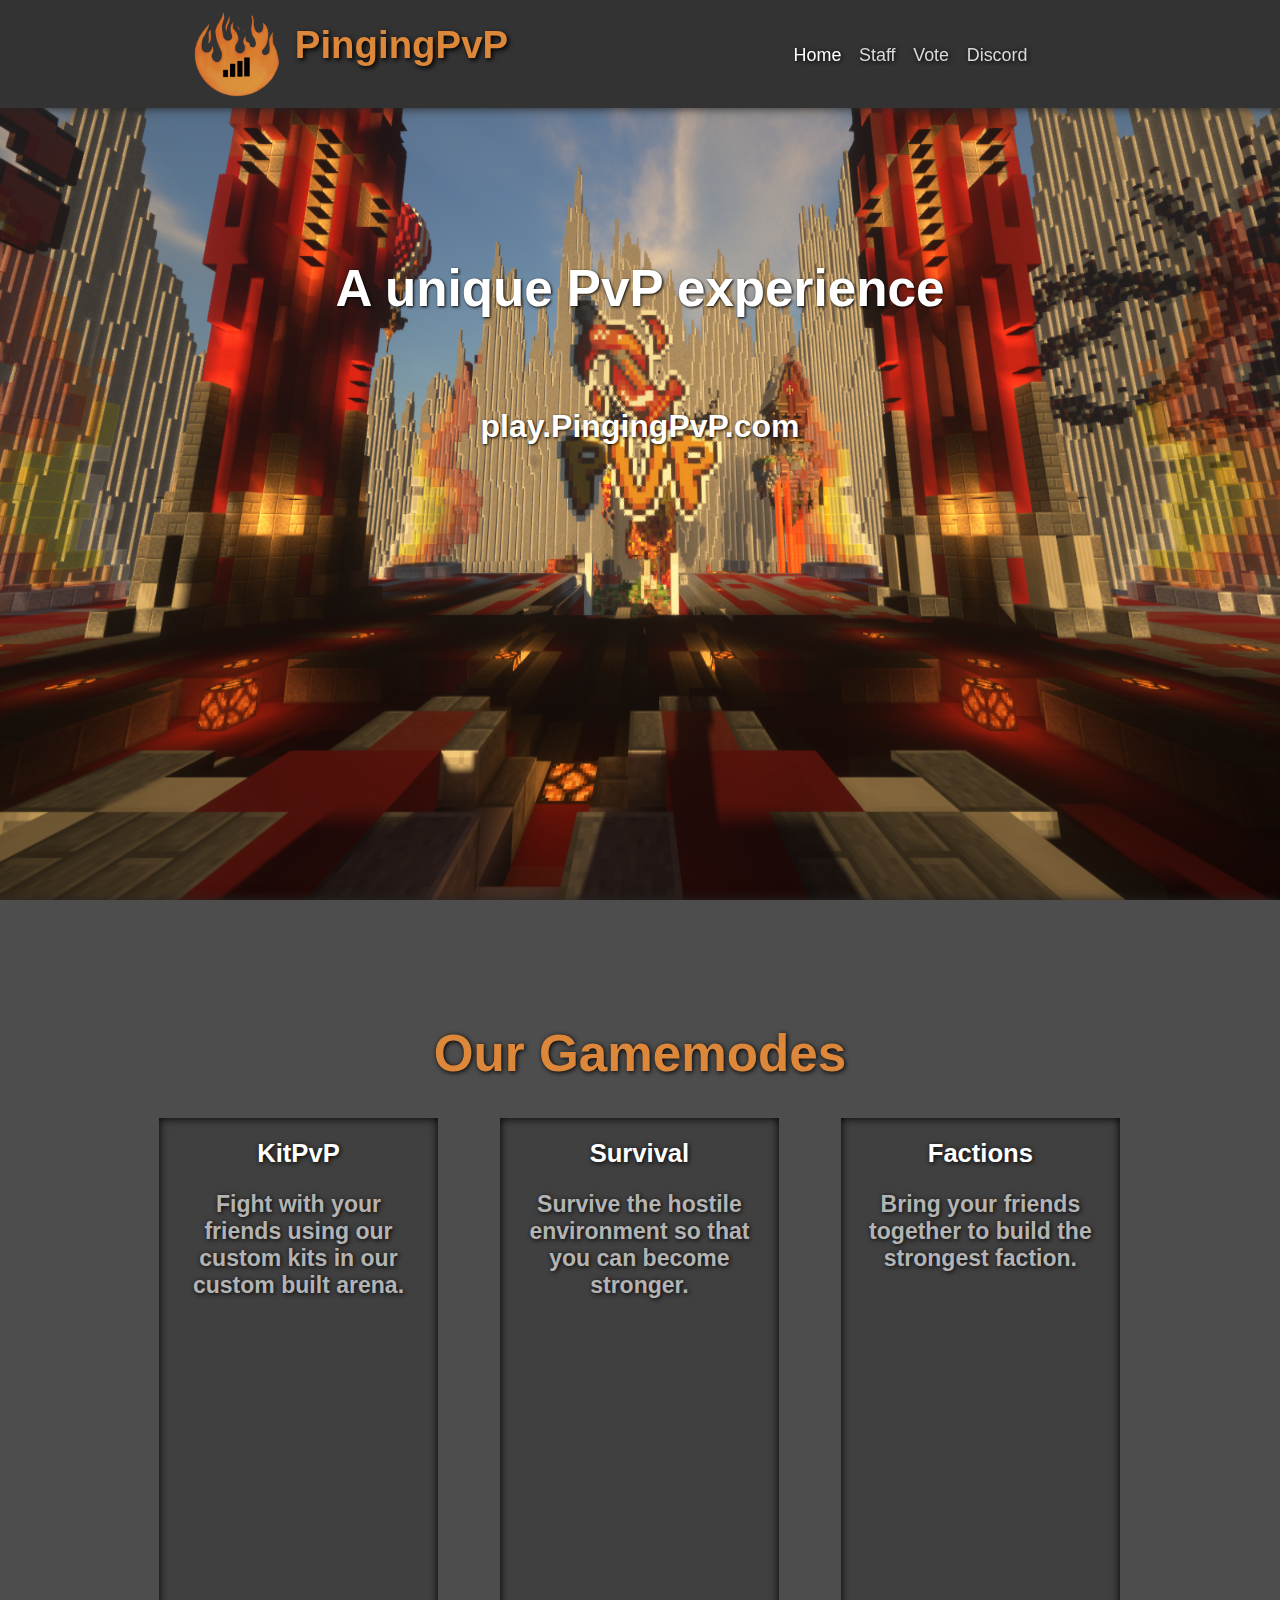
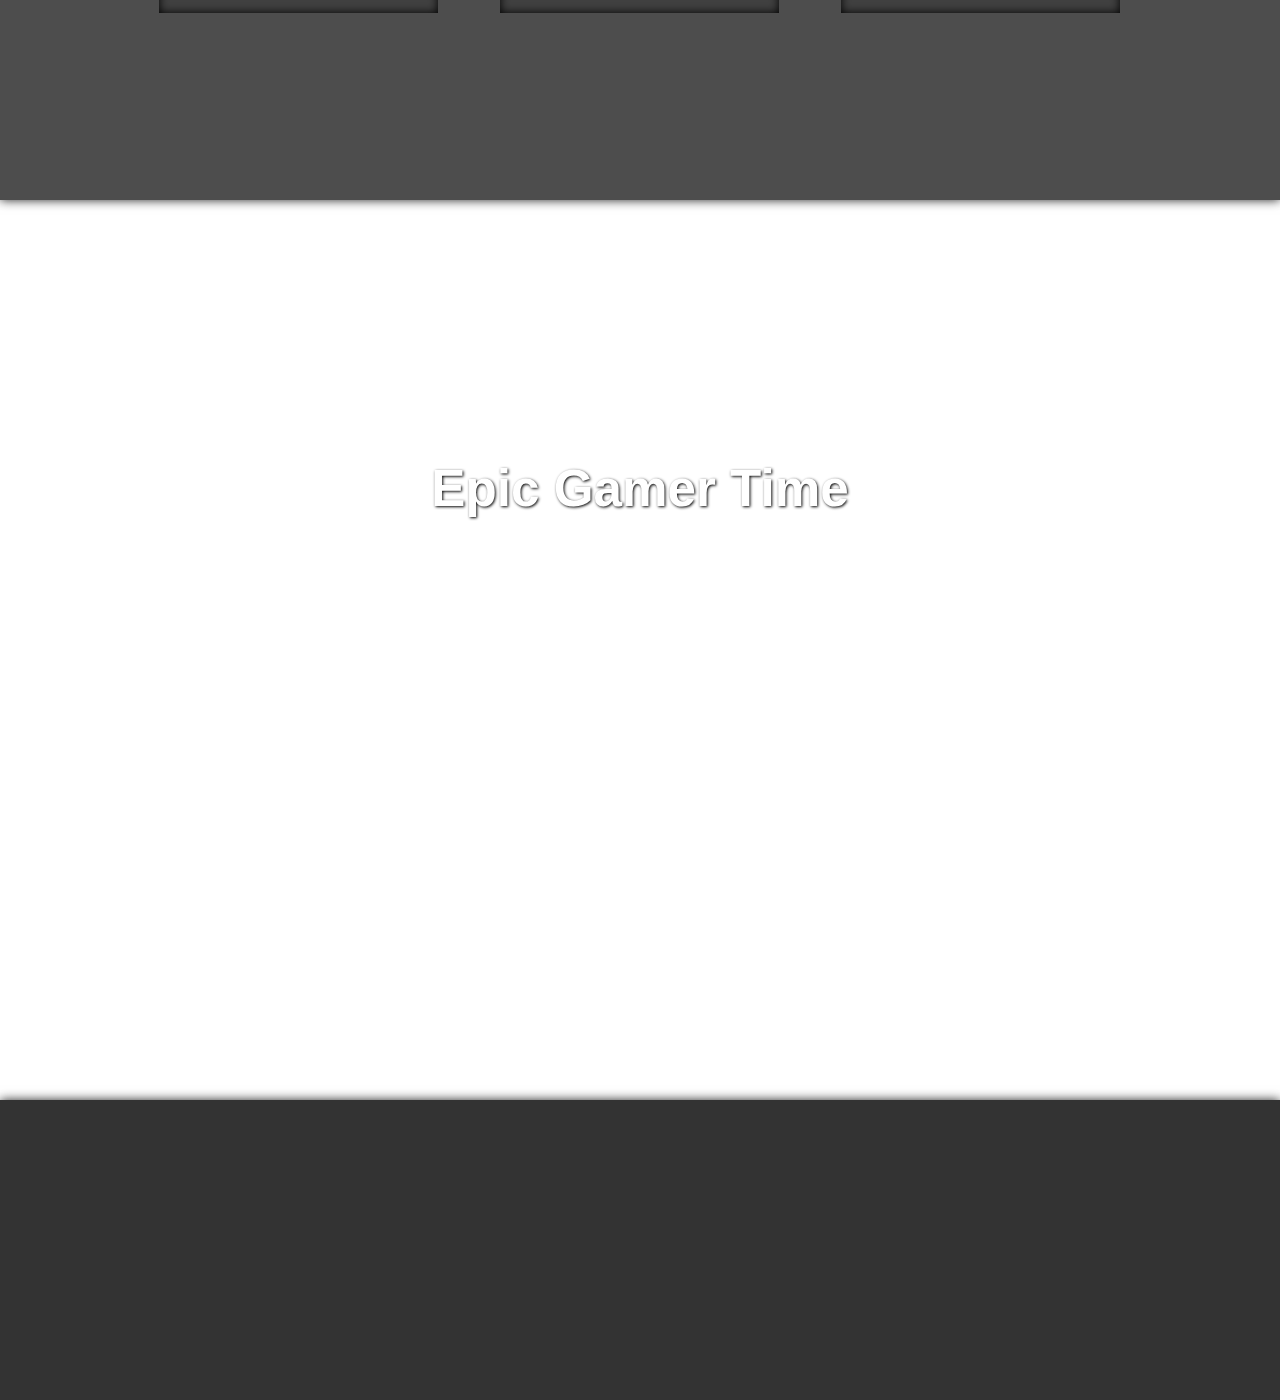
<file: index.html>
<!DOCTYPE html>
<html>
<head>
<title>PingingPvP</title>
<link rel="stylesheet" type="text/css" href="mainStyle.css">
<link rel="stylesheet" type="text/css" href="index.css">
<link rel="shortcut icon" type="image/x-icon" href="logo.png" />
</head>
<body>
<div id = "headBar">
	<img src = "logo.png" alt = "PingingPvP" id = "websiteLogo">
	<h1 id = "title">PingingPvP</h1>
	<div id = "navBar">
		<a class="active" href="index.html">Home</a>
		<a href="staff.html">Staff</a>
		<a href="vote.html">Vote</a>
		<a href="discord.html">Discord</a>
	</div>
</div>

<div id = "sec1">
 <h1> A unique PvP experience <h1>
 <h2> play.PingingPvP.com </h2>
</div>

<div id = "sec2">
 <h1> Our Gamemodes <h1>
 <div id = "kitPvP">
 <h2>KitPvP</h2>
 <p> Fight with your friends using our custom kits in our custom built arena. </p>
 </div>
 <div id = "Survival">
 <h2>Survival</h2>
 <p> Survive the hostile environment so that you can become stronger. </p>
 </div>
 <div id = "Survival">
 <h2>Factions</h2>
 <p> Bring your friends together to build the strongest faction. </p>
 </div>
</div>

<div id = "sec3">
 <h1> Epic Gamer Time <h1>
</div>

<div id = "footer">

</div>

</body>
</html>
</file>
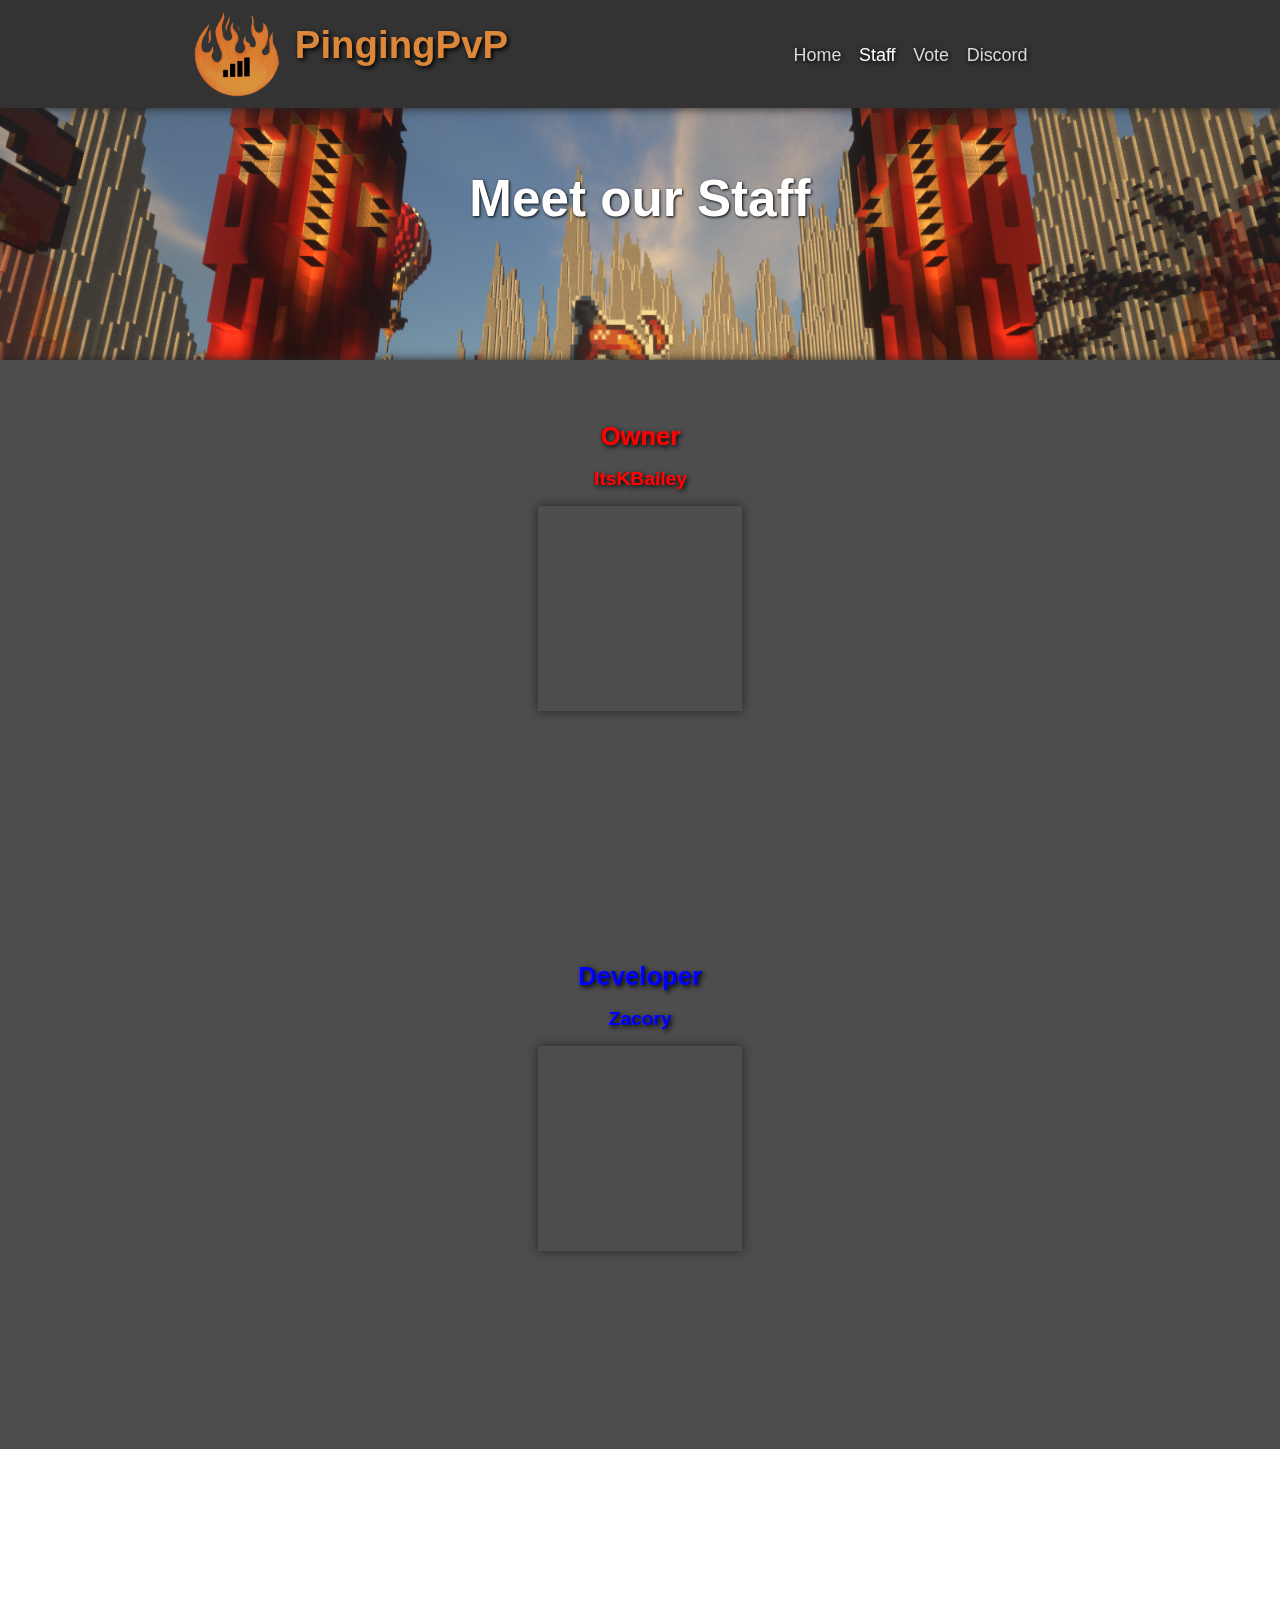
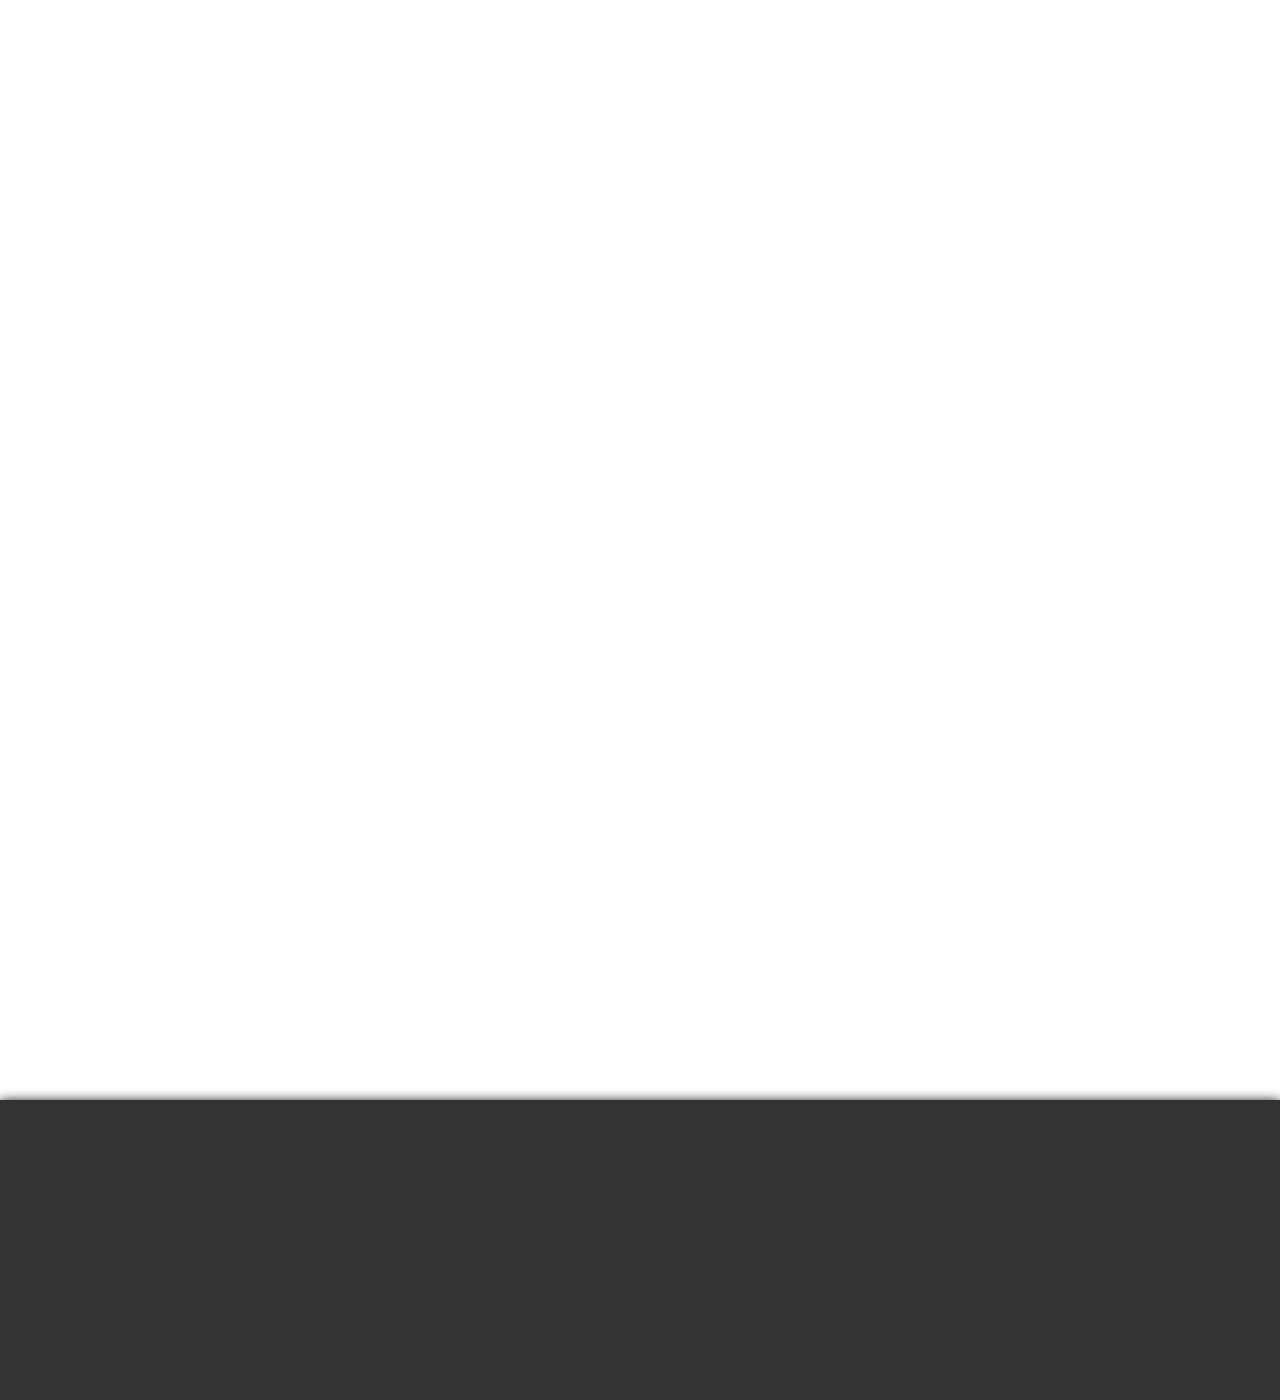
<file: staff.html>
<!DOCTYPE html>
<html>
<head>
<title>PingingPvP</title>
<link rel="stylesheet" type="text/css" href="mainStyle.css">
<link rel="stylesheet" type="text/css" href="staff.css">
<link rel="shortcut icon" type="image/x-icon" href="logo.png" />
</head>
<body>
<div id = "headBar">
	<img src = "logo.png" alt = "PingingPvP" id = "websiteLogo">
	<h1 id = "title">PingingPvP</h1>
	<div id = "navBar">
		<a href="index.html">Home</a>
		<a class="active" href="staff.html">Staff</a>
		<a href="vote.html">Vote</a>
		<a href="discord.html">Discord</a>
	</div>
</div>

<div id = "pageHeader">
 <h1> Meet our Staff </h1>
</div>

<div id = "owner">
<h1>Owner</h1>
<h2>ItsKBailey</h1>
<div id = "img"></div>
</div>

<div id = "dev">
<h1>Developer</h1>
<h2>Zacory</h1>
<div id = "img"></div>
</div>

<div id = "footer">

</div>

</body>
</html>
</file>
<file: mainStyle.css>
body {
	padding: 0px;
	margin: 0px;
	font-family: Verdana, Geneva, sans-serif;
}

#headBar {
	position: fixed;
	display: inline-block;
	width: 70%;
	height: 12vh;
	min-height: 6vw;
	background-color: #333333;
	padding: 0px;
	padding-left: 15%;
	padding-right: 15%;
	margin: 0px;
	top: 0px;
	box-shadow: 0px 0px 10px #262626;
}

#websiteLogo {
	height: 10vh;
	min-height: 4vw;
	min-width: 4vw;
	width: 10vh;
	margin: 1vh 1vw 1vh 0;
	padding: 0px;
	float: left;
}

#title {
	float: left;
	margin: 0px;
	color: #DD873A;
	font-size: 3vw;
	margin: 2.5vh 0px 2.5vh 0px;
	padding: 0px;
	text-shadow: 2px 2px 5px black;
}

#navBar {
	overflow: hidden;
	float: right;
	width: 23vw;
	padding-top: 5vh;
}

#navBar a {
	float: left;
	text-align: center;
	padding: 0px 6% 0px 0px;
	text-decoration: none;
	font-size: 1.4vw;
	text-shadow: 1px 1px 5px black;
	color: #d9d9d9;
}

#navBar a:hover {
	text-shadow: 1px 1px 3px white;
	text-decoration: underline;
	color: white;
}

#navBar a.active {
	color: White;
}

#footer {
	background-color: #333333;
	height: 300px;
	box-shadow: 0px 0px 10px #262626;
}
</file>
<file: index.css>
#sec1 {
	height: 50vh;
	background-image: url(background1.png);
	background-attachment: fixed;
	background-size: 100% 100%;
	padding: 25vh 0px 25vh 0px;
	text-align: center;
	color: white;
	text-shadow: 1px 1px 3px black;
	position: absolute;
	z-index: -2;
	top: 0vh;
	width: 100%;
}

#sec1 h1{
	font-size: 4vw;
}

#sec1 h2{
	margin-top: 10vh;
	font-size: 2.5vw;
}
#sec2 {
	height: 80vh;
	background-color: #4d4d4d;
	padding: 10vh 10% 10vh 10%;
	box-shadow: 0px 0px 10px #262626;
	position: absolute;
	z-index: -1;
	top: 100vh;
	width: 80%;
}

#sec2 h1{
	text-align: center;
	font-size: 4vw;
	color: #DD873A;
	text-shadow: 1px 1px 5px black;
}

#sec3 {
	height: 50vh;
	background-image: url(background2.png);
	background-attachment: fixed;
	background-size: 100% 100%;
	padding: 25vh 0px 25vh 0px;
	text-align: center;
	color: white;
	text-shadow: 1px 1px 3px black;
	position: absolute;
	z-index: -2;
	top: 200vh;
	width: 100%;
}

#sec3 h1{
	font-size: 4vw;
}

#footer {
	position: absolute;
	z-index: -1;
	top: 300vh;
	width: 100%;
}

#sec2 div {
	width: 23.3%;
	margin: 0 3% 0 3%;
	padding: 0 2% 0 2%;
	float: left;
	box-shadow: inset 0px 0px 10px black;
	background-color: #404040;
	height: 55vh;
}

#sec2 h2 {
	text-align: center;
	font-size: 2vw;
	color: white;
	text-shadow: 1px 1px 5px black;
}

#sec2 p {
	text-align: center;
	font-size: 1.8vw;
	color: #b3b3b3;
	text-shadow: 1px 1px 5px black;
}
</file>
<file: staff.css>
#pageHeader {
	height: 10vh;
	background-image: url(background1.png);
	background-attachment: fixed;
	background-size: 100% 100%;
	padding: 15vh 0px 15vh 0px;
	text-align: center;
	color: white;
	text-shadow: 1px 1px 3px black;
	position: absolute;
	z-index: -2;
	top: 0vh;
	width: 100%;
}

#pageHeader h1{
	font-size: 4vw;
}

#owner {
	height: 55vh;
	background-color: #4d4d4d;
	padding: 5vh 10% 1vh 10%;
	box-shadow: 0px 0px 10px #262626;
	position: absolute;
	z-index: -1;
	top: 40vh;
	width: 80%;
	color: red;
	text-shadow: 2px 2px 5px black;
	text-align: center;
}

#dev {
	height: 55vh;
	background-color: #4d4d4d;
	padding: 5vh 10% 1vh 10%;
	position: absolute;
	z-index: -1;
	top: 100vh;
	width: 80%;
	color: blue;
	text-shadow: 2px 2px 5px black;
	text-align: center;
}

h1 {
	font-size: 2vw;
}

h2 {
	font-size: 1.5vw;
}

#img{
	height: 16vw;
	width: 16vw;
	margin: 0 32vw 0 32vw;
	box-shadow: 0px 0px 10px #262626;
}

#footer {
	position: absolute;
	z-index: -1;
	top: 300vh;
	width: 100%;
}
</file>
